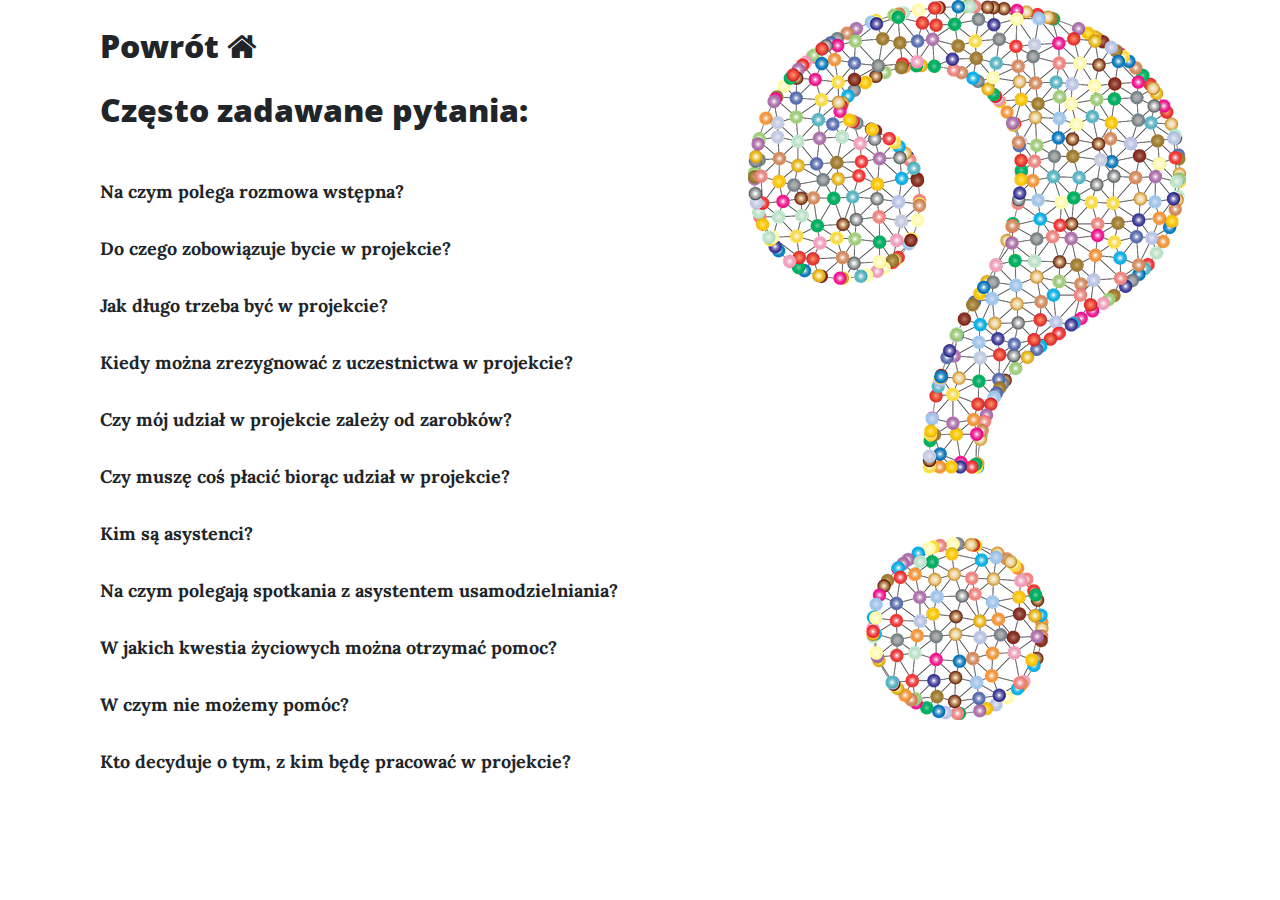
<file: FAQ.html>
<!DOCTYPE html>
<html lang="en">

<head>
    <meta charset="UTF-8">
    <title>FAQ-Wsparcie w starcie</title>
    <!-- Bootstrap -->
    <link href="vendor/bootstrap/css/bootstrap.min.css" rel="stylesheet">

    <!-- Custom fonts  -->
    <link href="vendor/font-awesome/css/font-awesome.min.css" rel="stylesheet" type="text/css">
    <link href='https://fonts.googleapis.com/css?family=Lora:400,700,400italic,700italic' rel='stylesheet' type='text/css'>
    <link href='https://fonts.googleapis.com/css?family=Open+Sans:300italic,400italic,600italic,700italic,800italic,400,300,600,700,800' rel='stylesheet' type='text/css'>
    <!--    styleCSS-->
    <link rel="stylesheet" href="css/style.css">
    <link rel="stylesheet" href="css/responsive.css">
</head>

<body>

    <div class="container">
        <div class="row">

            <div class="col-md-6">
               <br/>
                <h2><a href="index.html">Powrót <i class="fa fa-home"></i></a></h2>
                <h2 class=" titleFAQ">Często zadawane pytania:</h2>
                <p class="answer" onclick="klik(this)"><b>Na czym polega rozmowa wstępna?</b></p>
                <p class="answer" onclick="klik(this)"><b>Do czego zobowiązuje bycie w projekcie?</b></p>
                <p class="answer" onclick="klik(this)"><b>Jak długo trzeba być w projekcie?</b></p>
                <p class="answer" onclick="klik(this)"><b>Kiedy można zrezygnować z uczestnictwa w projekcie?</b></p>
                <p class="answer" onclick="klik(this)"><b>Czy mój udział w projekcie zależy od zarobków?</b></p>
                <p class="answer" onclick="klik(this)"><b>Czy muszę coś płacić biorąc udział w projekcie?</b></p>
                <p class="answer" onclick="klik(this)"><b>Kim są asystenci?</b></p>
                <p class="answer" onclick="klik(this)"><b>Na czym polegają spotkania z asystentem usamodzielniania?</b></p>
                <p class="answer" onclick="klik(this)"><b>W jakich kwestia życiowych można otrzymać pomoc?</b></p>
                <p class="answer" onclick="klik(this)"><b>W czym nie możemy pomóc?</b></p>
                <p class="answer " onclick="klik(this)"><b>Kto decyduje o tym, z kim będę pracować w projekcie?</b></p>


            </div>
            <div class="col-md-1"></div>
            <div class="col-md-5 part2">
                <img src="img/znakzapytania.png" alt=""></div>


        </div>
    </div>


    <!-- Bootstrap JavaScript -->
    <script src="https://maps.google.com/maps/api/js?key=AIzaSyAXAA6AP9bmpn757gKrp39grrzIBNvqzBA&sensor=false" type="text/javascript"></script>
    <script src="vendor/jquery/jquery.min.js "></script>
    <script src="vendor/bootstrap/js/bootstrap.bundle.min.js "></script>
    <script src="js/FAQScript.js"></script>
</body>

</html>
</file>
<file: css/style.css>
body {
    padding: 0;
    margin: 0;
    font-size: 2vh;
    color: #212529;
    font-family: 'Lora', 'Times New Roman', serif;
}

p {
    line-height: 1.5;
    margin: 30px 0;
}

p a {
    text-decoration: underline;
}

h1,
h2,
h3,
h4,
h5,
h6 {
    font-weight: 800;
    font-family: 'Open Sans', 'Helvetica Neue', Helvetica, Arial, sans-serif;
}

a {
    color: #212529;
    -webkit-transition: all 0.2s;
    -moz-transition: all 0.2s;
    transition: all 0.2s;
}

a:focus,
a:hover {
    color: #0085A1;
}

blockquote {
    font-style: italic;
    color: #868e96;
}

.section-heading {
    font-size: 36px;
    font-weight: 700;
    margin-top: 60px;
}

.caption {
    font-size: 14px;
    font-style: italic;
    display: block;
    margin: 0;
    padding: 10px;
    text-align: center;
    border-bottom-right-radius: 5px;
    border-bottom-left-radius: 5px;
}

::-moz-selection {
    color: #fff;
    background: #0085A1;
    text-shadow: none;
}

::selection {
    color: #fff;
    background: #0085A1;
    text-shadow: none;
}

img::selection {
    color: #fff;
    background: transparent;
}

img::-moz-selection {
    color: #fff;
    background: transparent;
}



#mainNav {
    position: fixed;

    font-family: 'Open Sans', 'Helvetica Neue', Helvetica, Arial, sans-serif;
}

#mainNav .navbar-brand {
    font-weight: 800;
    color: #343a40;
}

#mainNav .navbar-toggler {
    font-size: 12px;
    font-weight: 800;
    padding: 13px;
    text-transform: uppercase;
    color: #343a40;
    
}

#mainNav .navbar-nav > li.nav-item > a {
    font-size: 12px;
    font-weight: 800;
    letter-spacing: 1px;
    text-transform: uppercase;
}
#navAbout,#navCm,#navRekrutacja,#navOferta,#navCowork,#navContact,#navEng,#navStart,#Nav-locations-title
{ 
    color: white;
}




header.masthead {
    height: 90vh;
    margin-bottom: 50px;
    background: no-repeat center center;
    background-color: #868e96;
    background-attachment: scroll;
    position: relative;
    -webkit-background-size: cover;
    -moz-background-size: cover;
    -o-background-size: cover;
    background-size: cover;

}

header.masthead .overlay {
    position: absolute;
    top: 0;
    left: 0;
    height: 100%;
    width: 100%;
    background-color: #212529;
    opacity: 0.5;
}

header.masthead .site-heading {
    padding: 200px 0 150px;
    color: white;
    margin-top: 50%;
    transform: translateY(-50%);

    text-align: center;
}

.ikonka {
    width: 6vw;
    padding: 1%;
    position: fixed;
    right: 0;
    top: 100vh;
    transform: translateY(-110%);
    z-index: 55;
}
#about1{
    height: 1px;
    margin-bottom: 8.5vh;
    
}
.about {
    font-size: 2vh;
    /*    border-bottom: 1px solid #212529;*/
}
.about p {
/*    font-size: 2.2vh;*/
}


/*formluarz*/

.floating-label-form-group {
    font-size: 14px;
    position: relative;
    margin-bottom: 0;
    padding-bottom: 0.5em;
    border-bottom: 1px solid #dee2e6;
}

.floating-label-form-group input,
.floating-label-form-group textarea {
    font-size: 1.5em;
    position: relative;
    z-index: 1;
    padding: 0;
    resize: none;
    border: none;
    border-radius: 0;
    background: none;
    box-shadow: none !important;
    font-family: 'Lora', 'Times New Roman', serif;
}

/**/

#Cm {
    margin-top: 5vh;
    text-align: center;

}

.a {
    background-position: center;
    background-size: contain;
    background-repeat: no-repeat;
}

.img {
    background-repeat: no-repeat;
    height: 30vh;
    background-position: center;
    background-size: contain;
   
}





.img>img{
    width: 100%;
}



.locations-title {
    margin-top: 10vh;
}

.locations {
    margin-top: 3vh;
    padding-bottom: 25px;
    /*    border-bottom: 1px solid black;*/
}

#map {

    height: 500px;
    border: 1px solid black;
}

.listPlace {
    font-size: 1.7vh;
}

.lowList {
    font-size: 1.6vh;
}

#Rekrutacja {
    padding: 2%;
    margin-top: 6vh;
    margin-bottom: 4vh;
}

.col-6 img {
    margin-left: 2vw;
}

.rekrutacja ul {

    list-style-type: none;


}
.colorRek{
    color: blue;
}
.line {
    margin-top: 3.4%;
    margin-bottom: 4.5%;
    margin-left: auto;
    margin-right: auto;
    width: 60vw;
    background-color: black;
    height: 1px;
}

.rekrutacja li {
    padding: 1.5px;
}

#Oferta {
    padding: 2%;
}

.oferta {
    margin-top: 2vh;
}

.oferta {
    padding: 1%;
}

.oferta-titleFin {
    margin-top: 10px;
}

.info2 {

    border-left-style: outset;

}


.Cowork {
    margin-top: 5vh;
}


footer {
    margin-top: 10vh;
    padding: 50px 0 65px;
}

.contact {
    margin-top: 10vh;
    padding: 2%;
}

.contact p {
    margin: 10px;


}

.contact-form {
    font-family: 'Lora', 'Times New Roman', serif;
    font-size: 5vh;
    
}
.contact-form p{
    text-align: center;
}
}

margin-top: 5vh;
}

.btn {
    font-size: 14px;
    font-weight: 800;
    padding: 15px 25px;
    letter-spacing: 1px;
    text-transform: uppercase;
    border-radius: 0;
    font-family: 'Open Sans', 'Helvetica Neue', Helvetica, Arial, sans-serif;
}

iframe {
    width: 100%;
    height: 450px;
}

.row {
    margin: 0;
}
footer img{
    height: 20vh;
    transform: translateX(-50%);
    margin-left: 50%;
}
/*FAQ*/

.titleFAQ{
    padding: 2vh;
    padding-left: 0;
}

*/
/*
.titleFAQ2{
    padding: 4%;
    position: absolute;
    text-align: center;
   right: 0;
    bottom:0;
    padding-right: 0;
   transform: translateX(-50%)
    
}
.titleFAQ2>a:hover{
    text-decoration: none;
    cursor: pointer;
    color: darkslateblue;
}
.titleFQA2>i{
    font-size: 7vh;
}
*/
</file>
<file: css/responsive.css>

</file>
